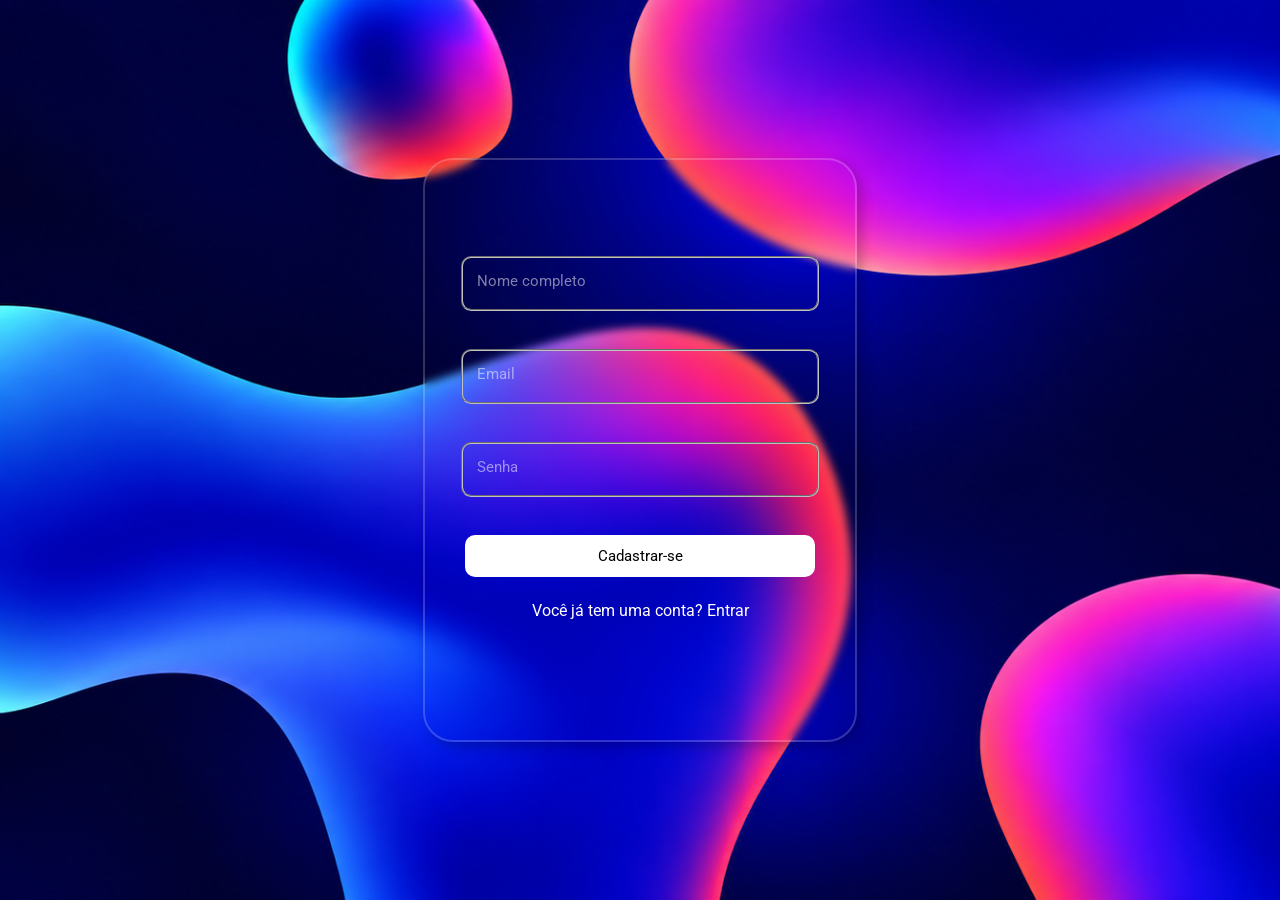
<file: cadastro.html>
<!DOCTYPE html>
<html lang="en">
<head>
    <meta charset="UTF-8">
    <meta name="viewport" content="width=device-width, initial-scale=1.0">
    <link href="https://fonts.googleapis.com/css2?family=Roboto:wght@400;500;700&display=swap" rel="stylesheet">
    <link rel='stylesheet' href='https://cdn-uicons.flaticon.com/4.0.0/uicons-regular-straight/css/uicons-regular-straight.css'>
    <link rel='stylesheet' href='https://cdn-uicons.flaticon.com/4.0.0/uicons-thin-chubby/css/uicons-thin-chubby.css'>
    <link rel="icon" href="imagens/usuario-do-circulo2.png">
    <link rel="stylesheet" href="style/cadastro.css">
    <title>Cadastro</title>
</head>
<body>
    <div class="container">
        <div class="divback">
        <nav><a href="index.html"><i class="fi fi-ts-arrow-circle-left" id="back"></i></a></nav>
        </div>
        <form action="" class="">

            <div class="icon"><i class="fi fi-tc-user-add"></i></div>

            <fieldset>
                
            <input type="text" placeholder="Nome completo" required><i class="fi fi-rs-user-pen"></i>
            </fieldset>

            <br><br>

            <fieldset>
              
            <input type="email" placeholder="Email" required><i class="fi fi-rr-envelope"></i>
            </fieldset>

            <br><br>

            <fieldset>
                
            <input type="password" placeholder="Senha" required><i class="fi fi-rr-lock"></i>
            </fieldset>

            <br><br>

            <input type="submit" value="Cadastrar-se">
            <br>

            <p>Você já tem uma conta? <a href="index.html" >Entrar</a></p>
            
        </div>

        </form>
       
    </div>
</body>
</html>
</file>
<file: style/cadastro.css>
@import url('https://cdn-uicons.flaticon.com/4.0.0/uicons-thin-rounded/css/uicons-thin-rounded.css');
@import url('https://cdn-uicons.flaticon.com/4.0.0/uicons-brands/css/uicons-brands.css');
@import url('https://cdn-uicons.flaticon.com/4.0.0/uicons-regular-rounded/css/uicons-regular-rounded.css');
@import url('https://cdn-uicons.flaticon.com/4.0.0/uicons-thin-straight/css/uicons-thin-straight.css');   
    
    *{
        margin: 0;
        padding: 0;
    }

    body{
        /*background: linear-gradient(135deg, #0f172a, #1d4ed8, #3b82f6);*/
        /*background-image: url(https://cdn.wallpapersafari.com/90/79/i9Stz0.jpg);*/
        background-image: url(../imagens/roxo.png);
        background-repeat: no-repeat;
        background-size: cover;
        min-height: 100vh;
        display: grid;
        place-items: center;
        font-family: roboto;
        overflow: hidden;
    }

    .container{
        display: grid;
        place-items: center;
        backdrop-filter: blur(4px);
        /*background-color: rgba(255, 255, 255, 0.1);*/
        border: 2px solid rgba(255, 255, 255, 0.2);
        box-shadow: 5px 5px 12px #00000035;
        border-radius: 30px;
        padding: 15px;
        height: 100%;
        max-height: 550px;
        width: 100%;
        max-width: 400px;
    }

    form{
        display: grid;
        place-items: center;
        color: white;
        width: 100%;
        max-width: 350px;
        padding-bottom: 90px;
    }

    form input{
        color: white;
        background: none;
        padding: 12px;
        margin-bottom: 5px;
        border: none;
        border-radius: 10px;
        outline: none;
        width: 100%;
        font-size: 0.95rem;
        transition: all 0.3s ease;
        font-family: roboto;
    }

    input::placeholder{
        color: white;
        transition: all 0.3s ease;
        opacity: 0.5;
    }

    
    input:focus::placeholder{
        color: transparent;
    }
    /*
    form input:focus{
        border-color: white;
        box-shadow: 0 0 8px rgba(10, 78, 146, 1.5); 
    }*/

    form input[type="submit"]{
        color: black;
        background-color: white;
        width: 100%;
        max-width: 350px;
        cursor: pointer;
        transition: all 0.3s ease;
    }

    form input[type="submit"]:hover{
        color: white;
        background-color:black;
        box-shadow: 0 0 8px rgba(10, 78, 146, 1.5); /* Brilho neon suave */
    }

    a{
        color: white;
        text-decoration: none;
        transition: all 0.3s ease;
        position: relative;
    }

    a:hover{
        /*text-shadow: 0 0 5px #fff,
        0 0 10px #fff,
        0 0 20px rgb(16, 85, 105),
        0 0 40px rgb(16, 85, 105),
        0 0 80px rgb(16, 85, 105),
        0 0 90px rgb(16, 85, 105),
        0 0 100px rgb(16, 85, 105);*/
        text-shadow: 0px 0 20px rgba(10, 78, 146, 1.5) ;
    }

    .a::after {
        content: '';
        position: absolute;
        width: 0;
        height: 2px;
        bottom: -4px;
        left: 0;
        background-color: rgb(16, 85, 105);
        transition: width 0.3s ease-in-out;
    }

    .a:hover::after {
        width: 100%; /* Faz a linha expandir da esquerda para a direita */
    }

    .icon{
        padding: 5px;
        margin-left: 15px;
    }

    .icon i{
        color: white;
        font-size: 15vh;
    }

    fieldset{
        display: flex;
        width: 100%;
        padding: 2px;
        border-radius: 10px;
        transition: all 0.3s ease;
    }

    fieldset:hover{
        border-color: #dceaf7;
        box-shadow: 0px 0 20px rgba(10, 78, 146, 1.5);
    }

    fieldset i{
        display: grid;
        place-items: center;
        padding-right: 10px;
    }

    .divcadastro{
        display: grid;
        place-items: center;
    }

    .divcadastro i{
        padding: 20px;
        font-size: 5vh;
        cursor: pointer;
    }

    .divcadastro table{
       margin-top: 20px;
        
    }

    .boxcadastro{
        display: flex;
        place-items: center;
        padding: 20px 0px 0px 0px;
    }

    .boxcadastro hr{
        margin: 10px;
    }

    .divback{
       display: flex;
        justify-content: flex-start; /* Alinha todo o conteúdo no canto esquerdo */
        width: 100%;
    }

    .divback i{
        margin: 10px;
        font-size: 1.35rem;
        transition: all 0.3s ease;
        display: inline-block;
    }

    .divback i:hover{
        transform: scale(1.3);
    }
</file>
